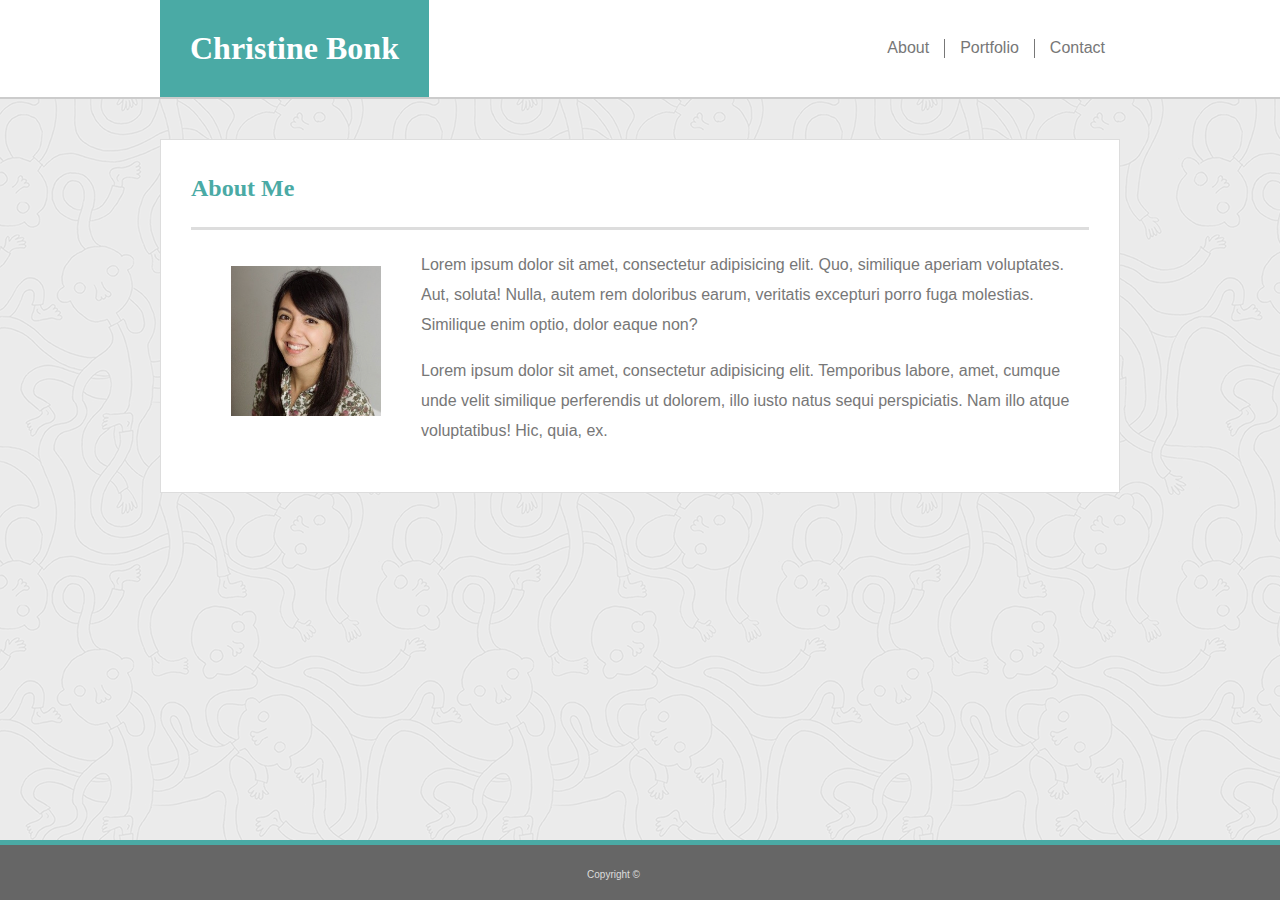
<file: index.html>
<!DOCTYPE html>
<html lang="en">
<head>
	<link rel="icon" href="assets/images/eye.png" type="png">
	<meta charset="UTF-8">
	<meta name="viewport" content="width=device-width, initial-scale=1.0">
	<link rel="stylesheet" href="assets/css/style.css">
	<title>Christine's Home Page</title>
</head>
<body>
	<!--Header Begins-->
	<header>
		<div class="wrapper">
			<h1>Christine Bonk</h1>
			<!--Header Navigation-->
			<nav>
				<ul>
					<li><a href="index.html">About</a></li>
					<li><a href="portfolio.html">Portfolio</a></li>
					<li><a href="contact.html">Contact</a></li>
				</ul>
			</nav>
		</div>
	</header>
	<!--Header Ends-->
	<!--Main Section Begins-->
	<main>
		<div class="wrapper">
			<section id="about-me">
				<h2>About Me</h2>
				<div class="about-me-content clearfix">
					<!--Image of Myself-->
					<figure class="me-image">
						<img src="assets/images/christine.png" alt="A picture of Christine">
					</figure>
					<!--Bio of Myself-->
					<div class="bio">
						<p>Lorem ipsum dolor sit amet, consectetur adipisicing elit. Quo, similique aperiam voluptates. Aut, soluta! Nulla, autem rem doloribus earum, veritatis excepturi porro fuga molestias. Similique enim optio, dolor eaque non?</p>
						<p>Lorem ipsum dolor sit amet, consectetur adipisicing elit. Temporibus labore, amet, cumque unde velit similique perferendis ut dolorem, illo iusto natus sequi perspiciatis. Nam illo atque voluptatibus! Hic, quia, ex.</p>
					</div>
				</div>
			</section>
		</div>
	</main>
	<!--Main Section Ends-->
	<!--Footer Begins-->
	<footer>
		<p>Copyright ©</p>
	</footer>
	<!--Footer Ends-->
</body>
</html>
</file>
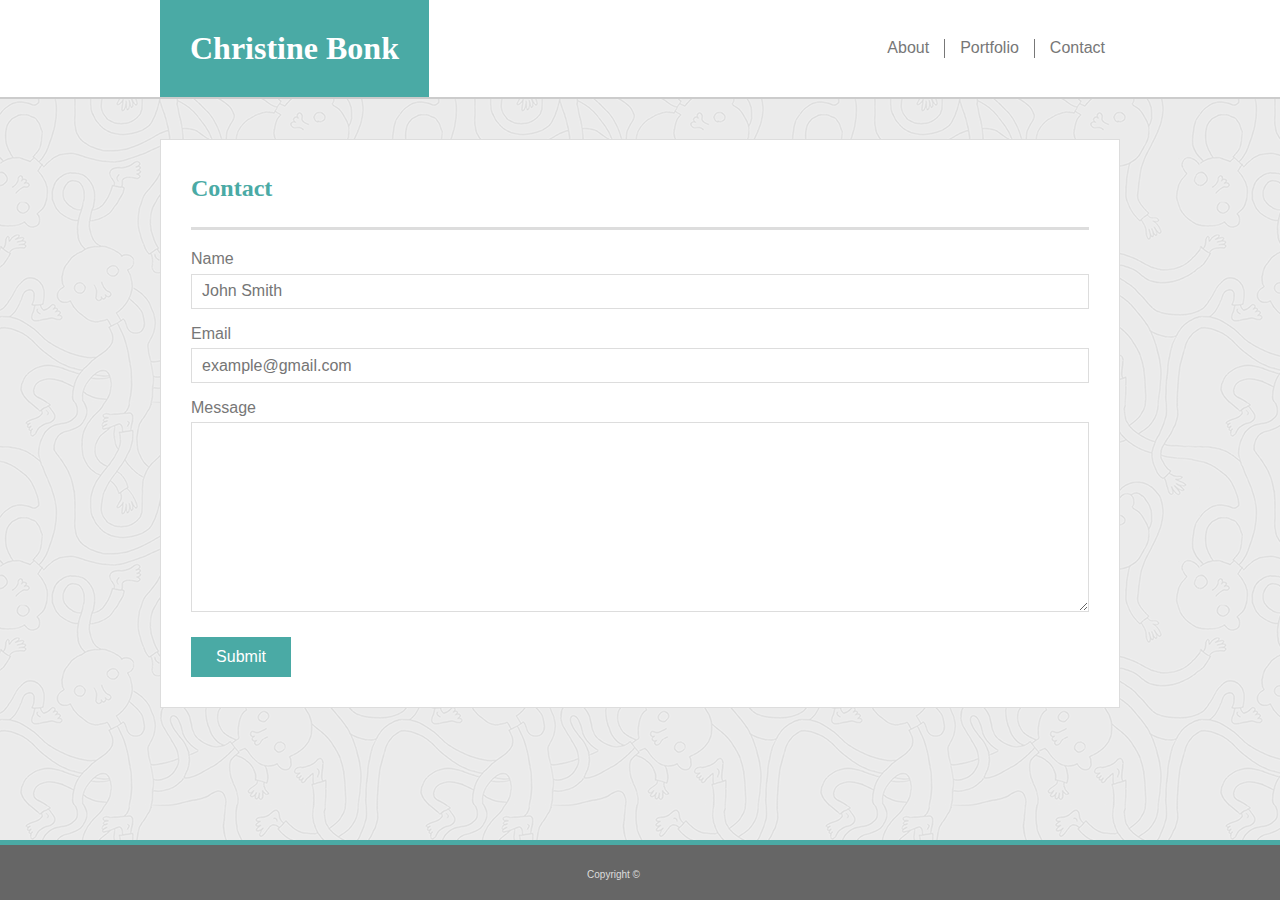
<file: contact.html>
<!DOCTYPE html>
<html lang="en">
<head>
	<meta charset="UTF-8">
	<meta name="viewport" content="width=device-width, initial-scale=1.0">

	<link rel="icon" href="assets/images/eye.png" type="png">
	<link rel="stylesheet" href="assets/css/style.css">
	<title>Contact Christine</title>
</head>
<body>
	<!--Header Begins-->
	<header>
		<div class="wrapper">
			<h1>Christine Bonk</h1>
			<!--Header Navigation-->
			<nav>
				<ul>
					<li><a href="index.html">About</a></li>
					<li><a href="portfolio.html">Portfolio</a></li>
					<li><a href="contact.html">Contact</a></li>
				</ul>
			</nav>
		</div>
	</header>
	<!--Header Ends-->
	<!--Main Section Begins-->
	<main>
		<div class="wrapper">
			<section id="contact">
				<h2>Contact</h2>
				<!--Form Begins-->
				<form action="submit" method="GET" class="contact-form" autocomplete="on" name="contact-form">
					<label for="name"><p>Name</p></label>
					<input type="text" name="name" class="name" required="true" placeholder="John Smith">
					<label for="email"><p>Email</p></label>
					<input type="email" name="email" class="email" required="true" placeholder="example@gmail.com">
					<label for="message"><p>Message</p></label>
					<textarea name="message" cols="30" rows="10"></textarea>
					<input type="submit" value="Submit">
				</form> 
			</section>
		</div>
	</main>
	<!--Main Section Ends-->
	<!--Footer Begins-->
	<footer>
		<p>Copyright ©</p>
	</footer>
	<!--Footer Ends-->
</body>
</html>
</file>
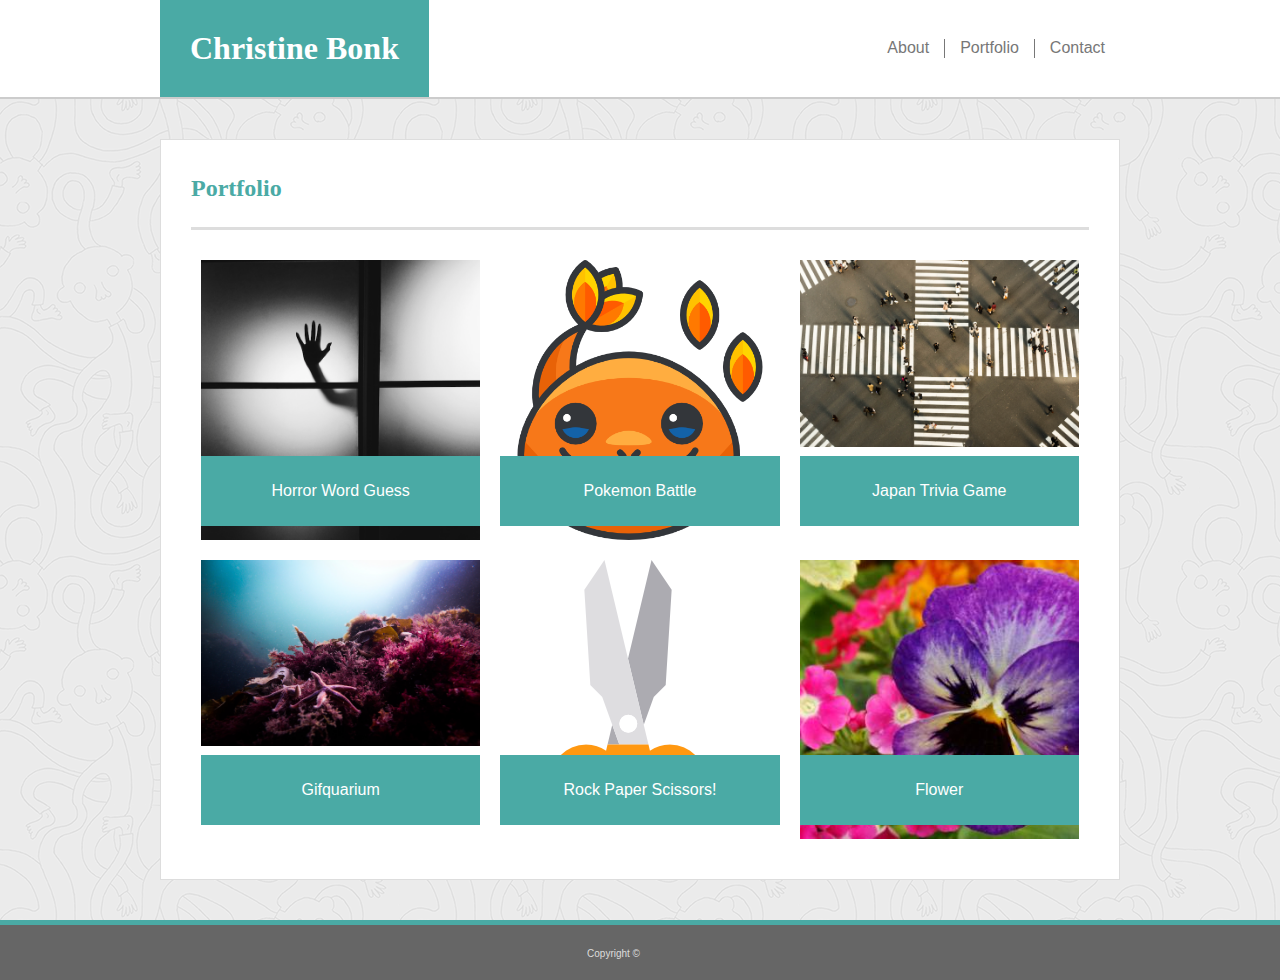
<file: portfolio.html>
<!DOCTYPE html>
<html lang="en">
<head>
	<meta charset="UTF-8">
	<meta name="viewport" content="width=device-width, initial-scale=1.0">

	<link rel="icon" href="assets/images/eye.png" type="png">
	<link rel="stylesheet" href="assets/css/style.css">
	<title>Christine's Portfolio</title>
</head>
<body>
	<!--Header Begins-->
	<header>
		<div class="wrapper">
			<h1>Christine Bonk</h1>
			<!--Header Navigation-->
			<nav>
				<ul>
					<li><a href="index.html">About</a></li>
					<li><a href="portfolio.html">Portfolio</a></li>
					<li><a href="contact.html">Contact</a></li>
				</ul>
			</nav>
		</div>
	</header>
	<!--Header Ends-->
	<!--Main Section Begins-->
	<main>
		<div class="wrapper">
			<section id="portfolio">
				<h2>Portfolio</h2>
				<div class="gallery">
					<figure class="pic1">
						<a href="https://christinebonk.github.io/Word-Guess-Game/" target="_blank">
							<img src="assets/images/montylov-563422-unsplash.png" alt="word-guess-game">
							<figcaption>Horror Word Guess</figcaption>
						</a>
					</figure>
					<figure class="pic2">
						<a href="https://christinebonk.github.io/unit-4-game/" target="_blank">
							<img src="assets/images/charmander.png" alt="Charmander Game">
							<figcaption>Pokemon Battle</figcaption>
						</a>
					</figure>
					<figure class="pic3">
						<a href="https://christinebonk.github.io/Trivia-Game/"  target="_blank">
							<img src="assets/images/background.png" alt="Tokyo">
							<figcaption>Japan Trivia Game</figcaption>
						</a>
					</figure>
					<figure class="pic4">
						<a href="https://christinebonk.github.io/giftastic/">
							<img src="assets/images/fishtank.png" alt="Gifquarium game" target="_blank">
							<figcaption>Gifquarium</figcaption>
						</a>
					</figure>
					<figure class="pic5">
						<a href="https://christinebonk.github.io/RPS-Multiplayer/" target="_blank">
							<img src="assets/images/scissors.png" alt="Rock Paper Scissors Games">
							<figcaption>Rock Paper Scissors!</figcaption>
						</a>
					</figure>
					<figure class="pic6">
						<a href="#">
							<img src="assets/images/pic8.jpeg" alt="purple flower">
							<figcaption>Flower</figcaption>
						</a>
					</figure>
				</div>
			</section>
		</div>
	</main>
	<!--Main Section Ends-->
	<!--Footer Begins-->
	<footer>
		<p>Copyright ©</p>
	</footer>
	<!--Footer Ends-->
</body>
</html>
</file>
<file: assets/css/style.css>
html{line-height:1.15;-ms-text-size-adjust:100%;-webkit-text-size-adjust:100%}body{margin:0}article,aside,footer,header,nav,section{display:block}h1{font-size:2em;margin:.67em 0}figcaption,figure,main{display:block}figure{margin:1em 40px}hr{box-sizing:content-box;height:0;overflow:visible}pre{font-family:monospace,monospace;font-size:1em}a{background-color:transparent;-webkit-text-decoration-skip:objects}abbr[title]{border-bottom:none;text-decoration:underline;text-decoration:underline dotted}b,strong{font-weight:inherit}b,strong{font-weight:bolder}code,kbd,samp{font-family:monospace,monospace;font-size:1em}dfn{font-style:italic}mark{background-color:#ff0;color:#000}small{font-size:80%}sub,sup{font-size:75%;line-height:0;position:relative;vertical-align:baseline}sub{bottom:-.25em}sup{top:-.5em}audio,video{display:inline-block}audio:not([controls]){display:none;height:0}img{border-style:none}svg:not(:root){overflow:hidden}button,input,optgroup,select,textarea{font-family:sans-serif;font-size:100%;line-height:1.15;margin:0}button,input{overflow:visible}button,select{text-transform:none}button,html [type=button],[type=reset],[type=submit]{-webkit-appearance:button}button::-moz-focus-inner,[type=button]::-moz-focus-inner,[type=reset]::-moz-focus-inner,[type=submit]::-moz-focus-inner{border-style:none;padding:0}button:-moz-focusring,[type=button]:-moz-focusring,[type=reset]:-moz-focusring,[type=submit]:-moz-focusring{outline:1px dotted ButtonText}fieldset{padding:.35em .75em .625em}legend{box-sizing:border-box;color:inherit;display:table;max-width:100%;padding:0;white-space:normal}progress{display:inline-block;vertical-align:baseline}textarea{overflow:auto}[type=checkbox],[type=radio]{box-sizing:border-box;padding:0}[type=number]::-webkit-inner-spin-button,[type=number]::-webkit-outer-spin-button{height:auto}[type=search]{-webkit-appearance:textfield;outline-offset:-2px}[type=search]::-webkit-search-cancel-button,[type=search]::-webkit-search-decoration{-webkit-appearance:none}::-webkit-file-upload-button{-webkit-appearance:button;font:inherit}details,menu{display:block}summary{display:list-item}canvas{display:inline-block}template{display:none}[hidden]{display:none}

.clearfix:after {visibility: hidden; display: block; font-size: 0; content: " "; clear: both; height: 0; }

* { -moz-box-sizing: border-box; -webkit-box-sizing: border-box; box-sizing: border-box; }

body {
	background: url(../images/ignasi_pattern_s.png);
	margin: 0 auto;
	display: flex;
	flex-direction: column;
	height: 100vh;
}

.wrapper {
	max-width: 960px;
	margin: 0 auto;
	width: 90%;
}

/*General Styles
*/
h1, h2, h3 {
	font-family: 'Georgia', Times, Times New Roman, serif;
}

p, a {
	font-family: 'Arial', 'Helvetica Neue', Helvetica, sans-serif;
	color: #777777;
}

a {
	transition: color 0.3s;
}

a:hover {
	color: #4aaaa5;
}

main {
	flex: 1 0 auto;
}

/*Header Styles*/

header {
	background: white;
	border-bottom: 2px #cccccc solid;
}

h1 {
	margin: 0;
	background: #4aaaa5;
	color: white;
	padding: 30px;
}

header .wrapper {
	display: flex;
	position: relative;
}

/*Nav Styles*/

nav {
	position: absolute;
	top: 0;
	right: 0;
	height: 100%;
	display: flex;
	align-items: center;
}

nav ul {
	display: flex;
	list-style: none;
}

nav ul a {
	text-decoration: none;
	margin: 15px;
}

nav ul li {
	border-right: 1px #777777 solid;
}

nav ul li:last-child {
	border-right: none;
}

/*Page Styles*/

section {
	background-color: white;
	padding: 30px;
	margin: 40px 0px 40px;
	border: 1px #dddddd solid;
}

h2 {
	color: #4aaaa5;
	border-bottom: #dddddd 3px solid;
	padding-bottom: 25px;
	margin-top: 5px;
}

/*About Me Section*/

#about-me figure {
	float: left;
	animation: turning 10s infinite;
}

#about-me figure img {
	width: 150px;
}

div.bio p {
	line-height: 30px;
}

/*Portfolio Section*/

#portfolio figure {
	width: calc(33.33% - 20px);
	margin: 10px;
	position: relative;
	border: none;
	transition: border 0.2s ease-in-out;
}

#portfolio figure:hover {
	border: #666 5px solid;
}

#portfolio figcaption {
	position: absolute;
	bottom: 5%;
	top: 70%;
	right: 0;
	left: 0;
	background: #4aaaa5;
	color: white;
	display: flex;
	justify-content: center;
	align-items: center;
}

.gallery  {
	display: flex;
	flex-wrap: wrap;
}

.gallery img {
	max-width: 100%;
	display: block;
}

/*Contact Section*/

input, textarea {
	width: 100%;
	border: #dddddd 1px solid;
}

input {
	height: 35px;
	padding: 10px;
}

label p {
	margin-bottom: 5px;
}

input[type=submit] {
	width: 100px;
	height: 40px;
	color: white;
	background: #4aaaa5;
	border: none;
	margin: 20px 0px 0px;
	transition: background 0.3s ease-in-out;
}

input[type=submit]:hover {
	background: #666666;
}

/*Footer*/

footer {
	background: #666666;
	border-top: #4aaaa5 5px solid;
	height: 60px;
	position: relative;
	flex-shrink: 0;

}

footer p {
	color: #dddddd;
	font-size: 10px;
	position: absolute;
	right: 50%;
	bottom: 0;
	padding-bottom: 10px;
}

/*Animation*/

@keyframes turning {

	25% {
		transform: rotate(-5deg);
	}

	75% {
		transform: rotate(5deg);
	}
}

/*Media Queries*/

@media only screen and (max-width: 980px) {

	/*Page Styles*/

	section {
		width: 70%;
	}

		/*Portfolio Styles*/

	#portfolio figure {
	width: calc(50% - 20px);
	margin: 10px;

	}	
}

@media only screen and (max-width: 760px) {

	section {
		width: 100%;
	}

}


@media only screen and (max-width: 640px) {

	/* Header Styles*/

	header .wrapper {
		flex-direction: column;
		width: 100%;
	}

	nav {
		width: 100%;
		position: static;
	}

	nav ul {
		width: 100%;
		text-align: center;
		justify-content: center;
		padding-left: 0;
	}

	h1 {
		width: 100%;
		text-align: center;
	}

	section {
		width: 100%;
	}

	/*About Me*/

	#aboutme figure {
		float: none;
	}

	#about-me figure img {
		width: 100%;
	}

	/*Portfolio Styles*/

	#portfolio figure {
	margin: 10px;
	width: 100%;

	}	

	.gallery {
		display: block;
	}

	.gallery img {
	width: 100%;
	height: 100%;	

	}

	/*Footer*/

	footer p {
		right: 45%;
	}

}
</file>
